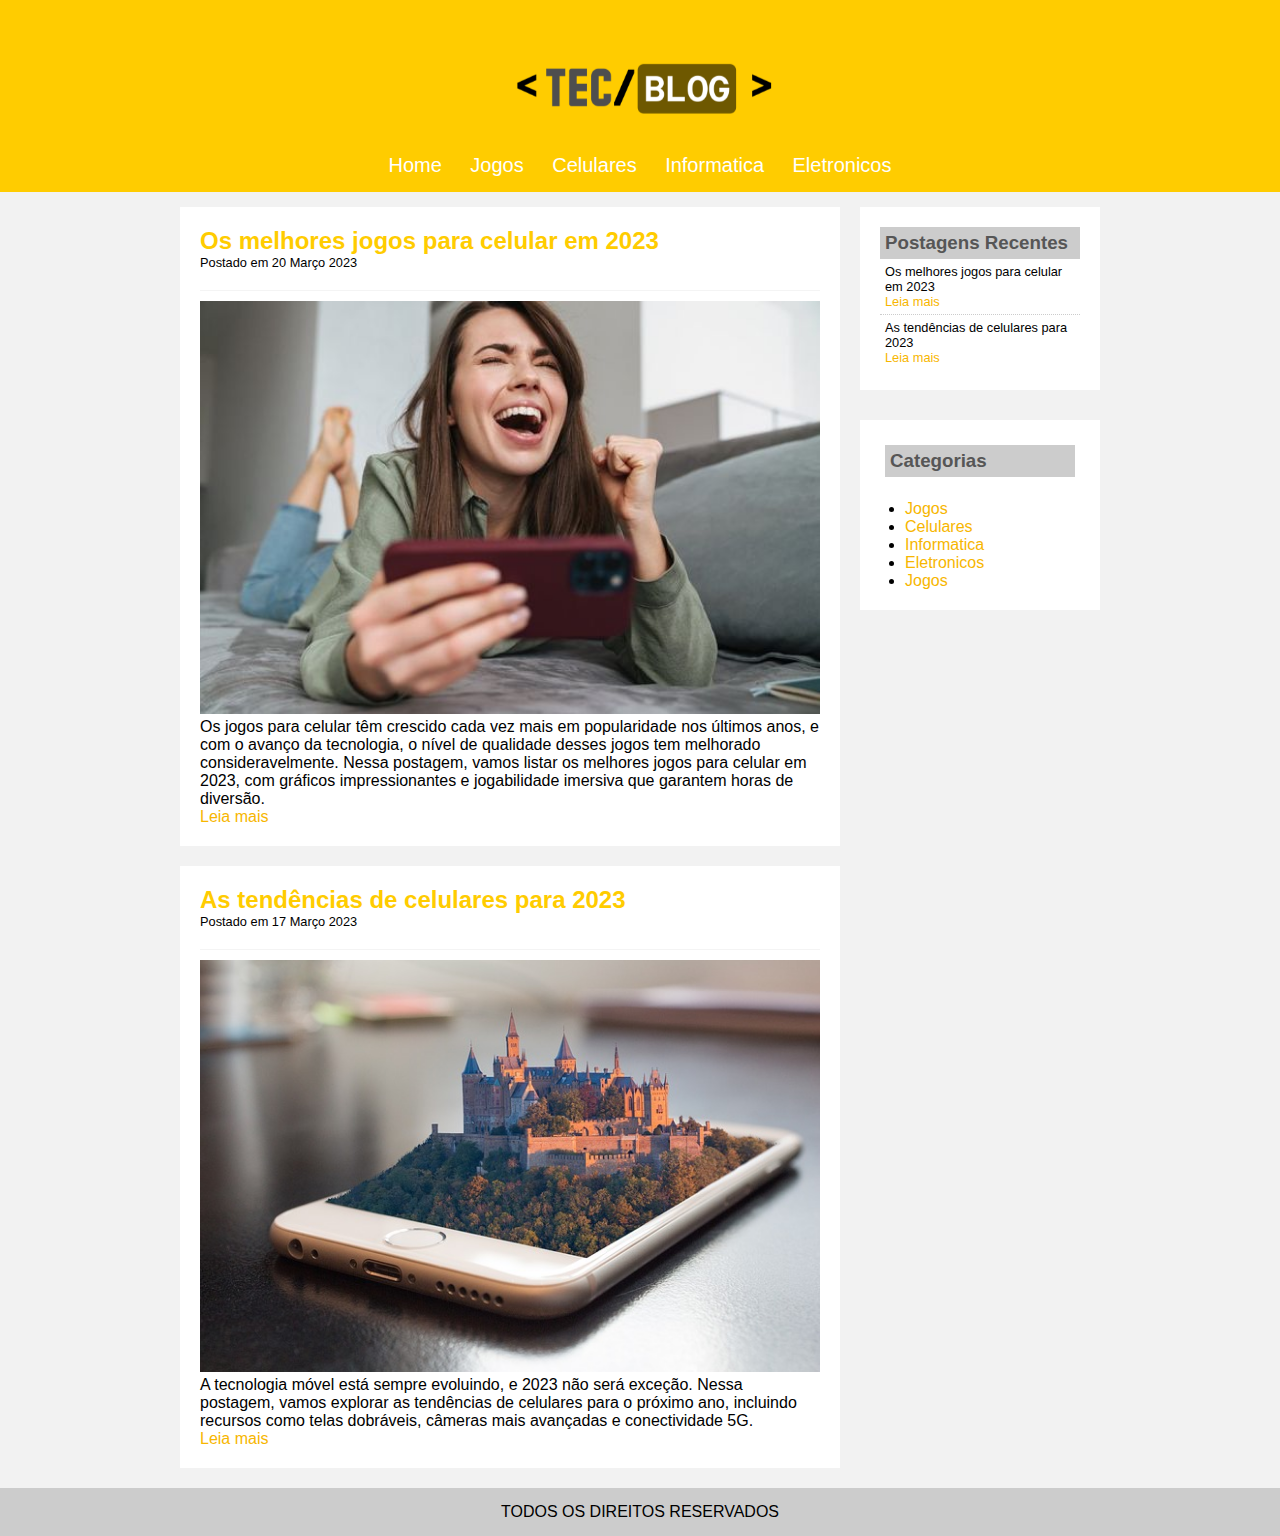
<file: index.html>
<!DOCTYPE html>
<html>
<head>
	<meta charset="utf-8">
	<meta name="viewport" content="width=device-width, initial-scale=1">
	<title>TecBlog - O seu Blog de Tecnologia</title>
	<link rel="stylesheet" type="text/css" href="css/estilo.css">
</head>
<body>

<!--CABECALHO-->
	<div class="area-cabecalho">

		<div class="area-logo">
			<img src="imagens/logop.png" width="350px">
		</div>

		<div class="area-menu">
			<a href="index.html">Home</a>
			<a href="jogos.html">Jogos</a>
			<a href="celulares.html">Celulares</a>
			<a href="informatica.html">Informatica</a>
			<a href="eletronicos.html">Eletronicos</a>
		</div>
		


	</div>
<!--FIM CABECALHO-->

<!-- Conteudo -->

	<div class="area-principal">

		<div class="area-postagens">
			
			<div class="postagem">
				<h2>Os melhores jogos para celular em 2023</h2>
				<span class="data-postagem">Postado em 20 Março 2023</span>
				<img src="imagens/imagem4.jpg" width="620px">
				<p>Os jogos para celular têm crescido cada vez mais em popularidade nos últimos anos, e com o avanço da tecnologia, o nível de qualidade desses jogos tem melhorado consideravelmente. Nessa postagem, vamos listar os melhores jogos para celular em 2023, com gráficos impressionantes e jogabilidade imersiva que garantem horas de diversão.
				</p>
				<a href="">Leia mais</a>	
			</div>
		<!--fechamento postagem 1-->

		<div class="postagem2">
				<h2>As tendências de celulares para 2023</h2>
				<span class="data-postagem">Postado em 17 Março 2023</span>
				<img src="imagens/imagem3.jpg" width="620px">
				<p>A tecnologia móvel está sempre evoluindo, e 2023 não será exceção. Nessa postagem, vamos explorar as tendências de celulares para o próximo ano, incluindo recursos como telas dobráveis, câmeras mais avançadas e conectividade 5G.
				</p>
				<a href="">Leia mais</a>	
		</div>
		<!--fechamento postagem 2-->

	</div> <!--FECHAMENTO AREA PRINCIPAL-->

		<div class="area-lateral">

		<div class="conteudo-lateral">
			<h3>Postagens Recentes</h3>
			<div class="postagem-lateral">
				<p> Os melhores jogos para celular em 2023 </p>
				<a href="">Leia mais</a>
			</div>

			<div class="postagem-lateral" style="border-bottom: none;">
				<p> As tendências de celulares para 2023 </p>
				<a href="">Leia mais</a>
			</div>
		</div>
		<!--Menu lateral-->
		<div class="conteudo-lateral">

			<div class="categorias">
			<h3>Categorias</h3><br>
			<ul>
				<li><a href="">Jogos</a></li>
				<li><a href="">Celulares</a></li>
				<li><a href="">Informatica</a></li>
				<li><a href="">Eletronicos</a></li>
				<li><a href="">Jogos</a></li>
			</ul> </div>

			</div>

		</div>

	</div>

<!-- Rodape -->

		<div class="rodape">
			TODOS OS DIREITOS RESERVADOS
		</div>


	</div>

<!-- Fim Conteudo -->


</body>
</html>
</file>
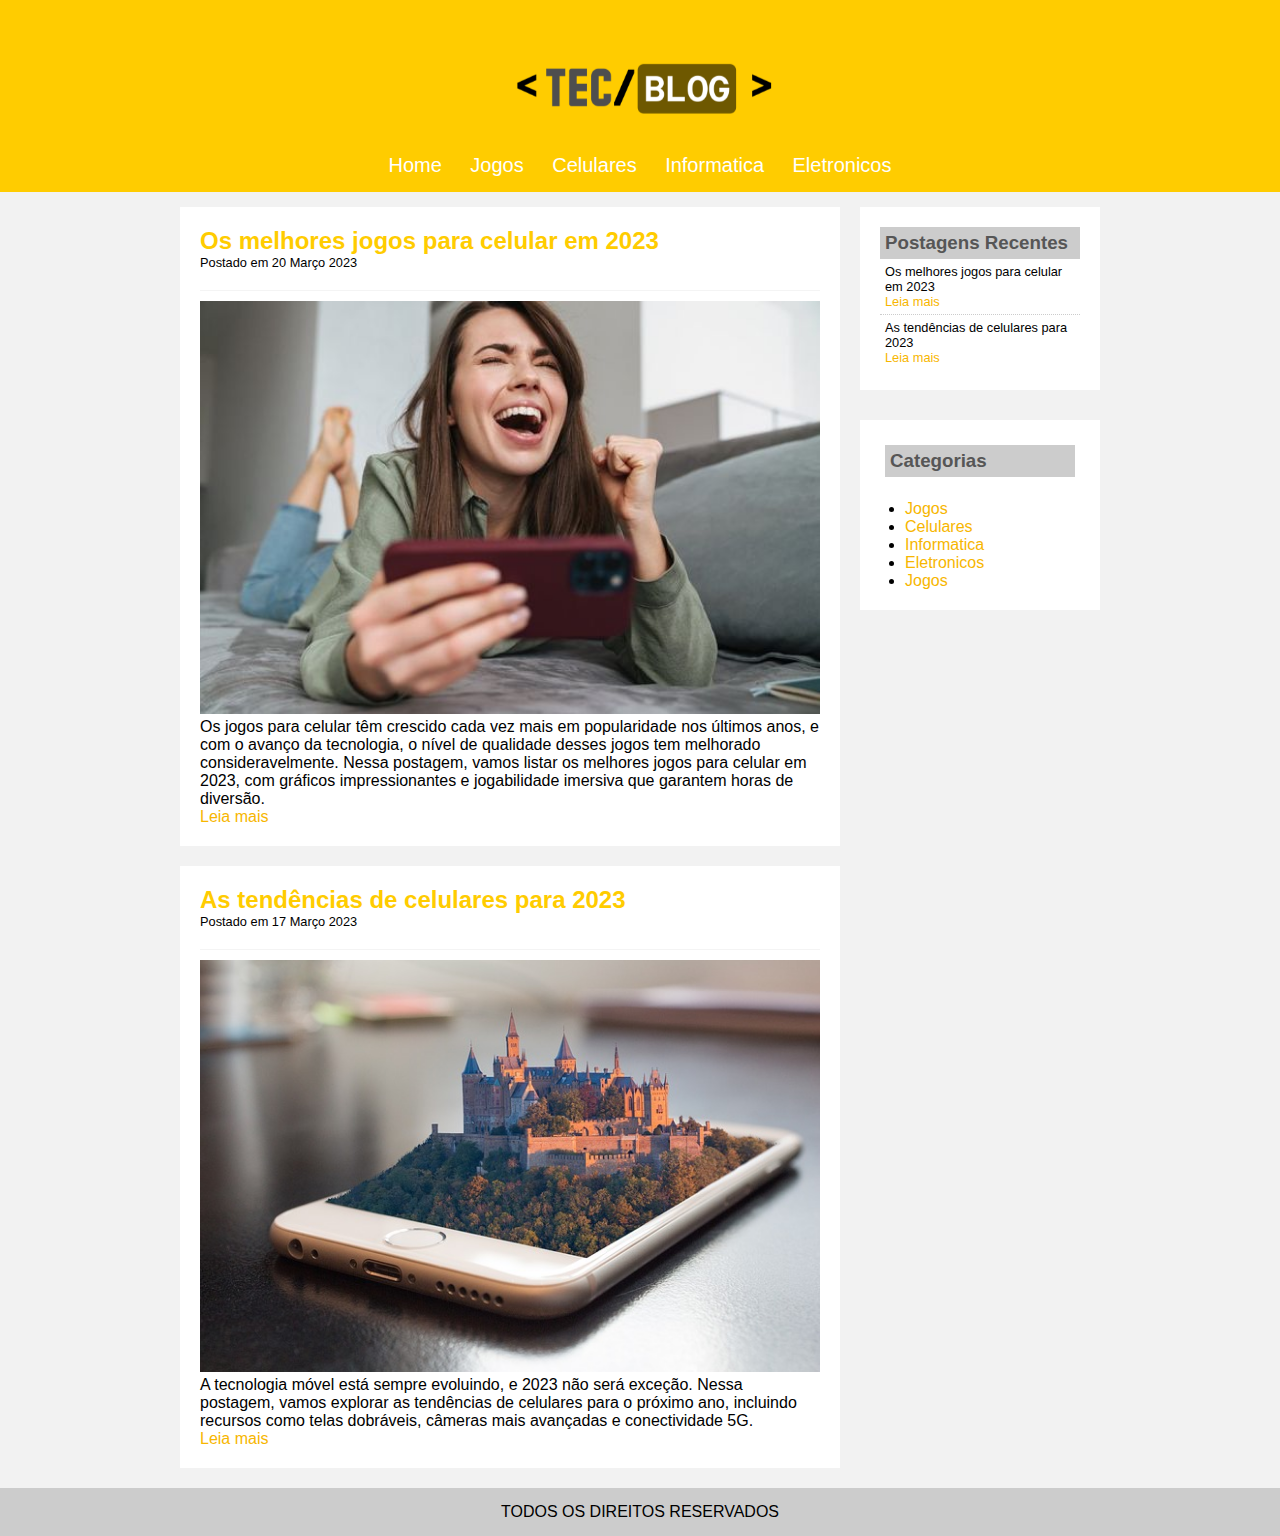
<file: celulares.html>
<!DOCTYPE html>
<html>
<head>
	<meta charset="utf-8">
	<meta name="viewport" content="width=device-width, initial-scale=1">
	<title>Celulares</title>
	<link rel="stylesheet" type="text/css" href="css/estilo.css">
</head>
<body>

<!--CABECALHO-->
	<div class="area-cabecalho">

		<div class="area-logo">
			<img src="imagens/logop.png" width="350px">
		</div>

		<div class="area-menu">
			<a href="index.html">Home</a>
			<a href="jogos.html">Jogos</a>
			<a href="celulares.html">Celulares</a>
			<a href="informatica.html">Informatica</a>
			<a href="eletronicos.html">Eletronicos</a>
		</div>
		


	</div>
<!--FIM CABECALHO-->

<!-- Conteudo -->

	<div class="area-principal">

		<div class="area-postagens">
			
			<div class="postagem">
				<h2>Os melhores jogos para celular em 2023</h2>
				<span class="data-postagem">Postado em 20 Março 2023</span>
				<img src="imagens/imagem4.jpg" width="620px">
				<p>Os jogos para celular têm crescido cada vez mais em popularidade nos últimos anos, e com o avanço da tecnologia, o nível de qualidade desses jogos tem melhorado consideravelmente. Nessa postagem, vamos listar os melhores jogos para celular em 2023, com gráficos impressionantes e jogabilidade imersiva que garantem horas de diversão.
				</p>
				<a href="">Leia mais</a>	
			</div>
		<!--fechamento postagem 1-->

		<div class="postagem2">
				<h2>As tendências de celulares para 2023</h2>
				<span class="data-postagem">Postado em 17 Março 2023</span>
				<img src="imagens/imagem3.jpg" width="620px">
				<p>A tecnologia móvel está sempre evoluindo, e 2023 não será exceção. Nessa postagem, vamos explorar as tendências de celulares para o próximo ano, incluindo recursos como telas dobráveis, câmeras mais avançadas e conectividade 5G.
				</p>
				<a href="">Leia mais</a>	
		</div>
		<!--fechamento postagem 2-->

	</div> <!--FECHAMENTO AREA PRINCIPAL-->

		<div class="area-lateral">

		<div class="conteudo-lateral">
			<h3>Postagens Recentes</h3>
			<div class="postagem-lateral">
				<p> Os melhores jogos para celular em 2023 </p>
				<a href="">Leia mais</a>
			</div>

			<div class="postagem-lateral" style="border-bottom: none;">
				<p> As tendências de celulares para 2023 </p>
				<a href="">Leia mais</a>
			</div>
		</div>

		<div class="conteudo-lateral">
			<div class="categorias">
			<h3>Categorias</h3><br>
			<ul>
				<li><a href="">Jogos</a></li>
				<li><a href="">Celulares</a></li>
				<li><a href="">Informatica</a></li>
				<li><a href="">Eletronicos</a></li>
				<li><a href="">Jogos</a></li>
			</ul> </div>

			</div>

		</div>

	</div>

<!-- Rodape -->

		<div class="rodape">
			TODOS OS DIREITOS RESERVADOS
		</div>


	</div>

<!-- Fim Conteudo -->


</body>
</html>
</file>
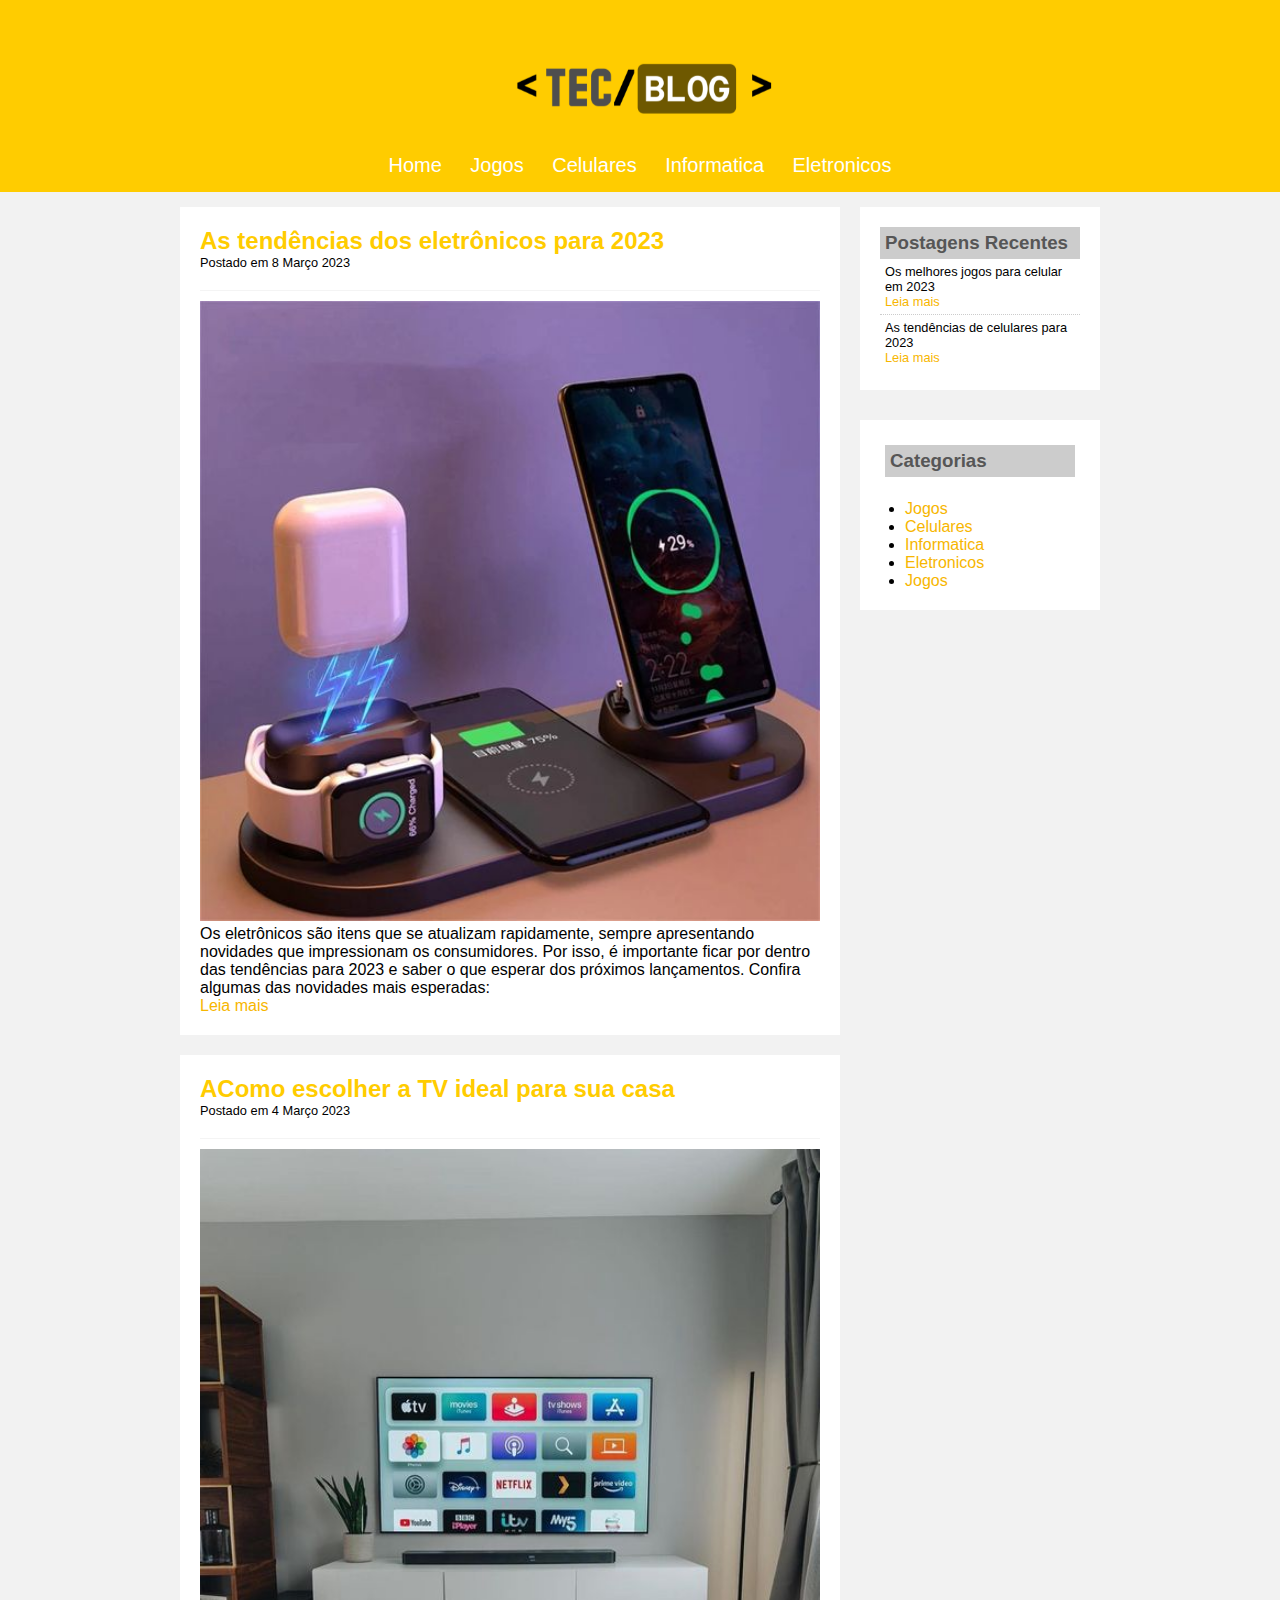
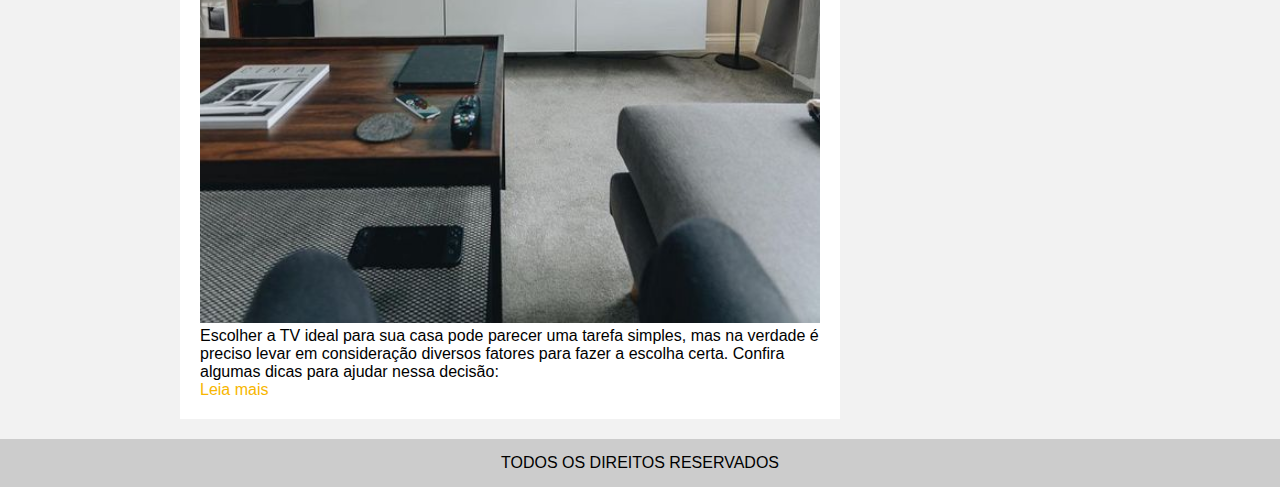
<file: eletronicos.html>
<!DOCTYPE html>
<html>
<head>
	<meta charset="utf-8">
	<meta name="viewport" content="width=device-width, initial-scale=1">
	<title>Eletronicos</title>
	<link rel="stylesheet" type="text/css" href="css/estilo.css">
</head>
<body>

<!--CABECALHO-->
	<div class="area-cabecalho">

		<div class="area-logo">
			<img src="imagens/logop.png" width="350px">
		</div>

		<div class="area-menu">
			<a href="index.html">Home</a>
			<a href="jogos.html">Jogos</a>
			<a href="celulares.html">Celulares</a>
			<a href="informatica.html">Informatica</a>
			<a href="eletronicos.html">Eletronicos</a>
		</div>
		


	</div>
<!--FIM CABECALHO-->

<!-- Conteudo -->

	<div class="area-principal">

		<div class="area-postagens">
			
			<div class="postagem">
				<h2>As tendências dos eletrônicos para 2023</h2>
				<span class="data-postagem">Postado em 8 Março 2023</span>
				<img src="imagens/eletronicos1.jpg" width="620px">
				<p>Os eletrônicos são itens que se atualizam rapidamente, sempre apresentando novidades que impressionam os consumidores. Por isso, é importante ficar por dentro das tendências para 2023 e saber o que esperar dos próximos lançamentos. Confira algumas das novidades mais esperadas:
				</p>
				<a href="">Leia mais</a>	
			</div>
		<!--fechamento postagem 1-->

		<div class="postagem2">
				<h2>AComo escolher a TV ideal para sua casa</h2>
				<span class="data-postagem">Postado em 4 Março 2023</span>
				<img src="imagens/eletronicos2.jpg" width="620px">
				<p>Escolher a TV ideal para sua casa pode parecer uma tarefa simples, mas na verdade é preciso levar em consideração diversos fatores para fazer a escolha certa. Confira algumas dicas para ajudar nessa decisão:
				</p>
				<a href="">Leia mais</a>	
		</div>
		<!--fechamento postagem 2-->

	</div> <!--FECHAMENTO AREA PRINCIPAL-->

		<div class="area-lateral">

		<div class="conteudo-lateral">
			<h3>Postagens Recentes</h3>
			<div class="postagem-lateral">
				<p> Os melhores jogos para celular em 2023 </p>
				<a href="">Leia mais</a>
			</div>

			<div class="postagem-lateral" style="border-bottom: none;">
				<p> As tendências de celulares para 2023 </p>
				<a href="">Leia mais</a>
			</div>
		</div>

		<div class="conteudo-lateral">
			<div class="categorias">
			<h3>Categorias</h3><br>
			<ul>
				<li><a href="">Jogos</a></li>
				<li><a href="">Celulares</a></li>
				<li><a href="">Informatica</a></li>
				<li><a href="">Eletronicos</a></li>
				<li><a href="">Jogos</a></li>
			</ul> </div>

			</div>

		</div>

	</div>

<!-- Rodape -->

		<div class="rodape">
			TODOS OS DIREITOS RESERVADOS
		</div>


	</div>

<!-- Fim Conteudo -->


</body>
</html>
</file>
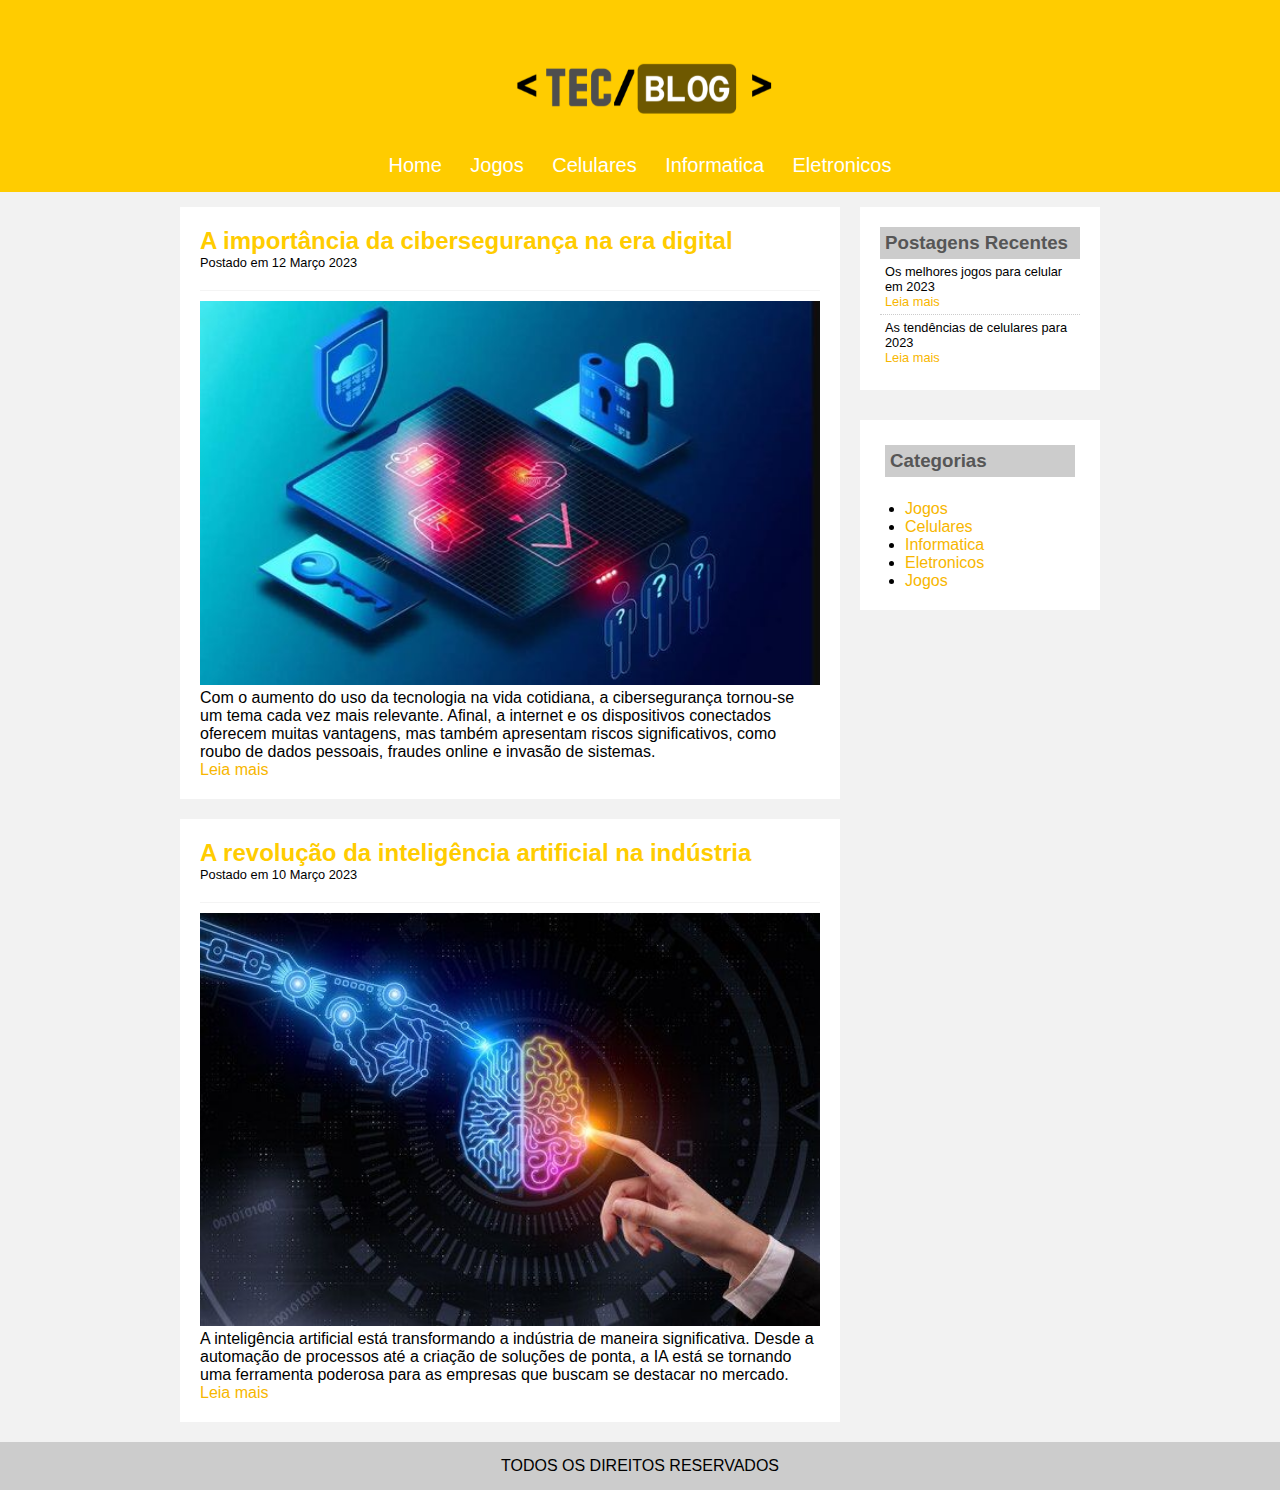
<file: informatica.html>
<!DOCTYPE html>
<html>
<head>
	<meta charset="utf-8">
	<meta name="viewport" content="width=device-width, initial-scale=1">
	<title>Informatica</title>
	<link rel="stylesheet" type="text/css" href="css/estilo.css">
</head>
<body>

<!--CABECALHO-->
	<div class="area-cabecalho">

		<div class="area-logo">
			<img src="imagens/logop.png" width="350px">
		</div>

		<div class="area-menu">
			<a href="index.html">Home</a>
			<a href="jogos.html">Jogos</a>
			<a href="celulares.html">Celulares</a>
			<a href="informatica.html">Informatica</a>
			<a href="eletronicos.html">Eletronicos</a>
		</div>
		


	</div>
<!--FIM CABECALHO-->

<!-- Conteudo -->

	<div class="area-principal">

		<div class="area-postagens">
			
			<div class="postagem">
				<h2>A importância da cibersegurança na era digital</h2>
				<span class="data-postagem">Postado em 12 Março 2023</span>
				<img src="imagens/informatica1.jpg" width="620px">
				<p>Com o aumento do uso da tecnologia na vida cotidiana, a cibersegurança tornou-se um tema cada vez mais relevante. Afinal, a internet e os dispositivos conectados oferecem muitas vantagens, mas também apresentam riscos significativos, como roubo de dados pessoais, fraudes online e invasão de sistemas.
				</p>
				<a href="">Leia mais</a>	
			</div>
		<!--fechamento postagem 1-->

		<div class="postagem2">
				<h2>A revolução da inteligência artificial na indústria</h2>
				<span class="data-postagem">Postado em 10 Março 2023</span>
				<img src="imagens/informatica2.jpg" width="620px">
				<p>A inteligência artificial está transformando a indústria de maneira significativa. Desde a automação de processos até a criação de soluções de ponta, a IA está se tornando uma ferramenta poderosa para as empresas que buscam se destacar no mercado.
				</p>
				<a href="">Leia mais</a>	
		</div>
		<!--fechamento postagem 2-->

	</div> <!--FECHAMENTO AREA PRINCIPAL-->

		<div class="area-lateral">

		<div class="conteudo-lateral">
			<h3>Postagens Recentes</h3>
			<div class="postagem-lateral">
				<p> Os melhores jogos para celular em 2023 </p>
				<a href="">Leia mais</a>
			</div>

			<div class="postagem-lateral" style="border-bottom: none;">
				<p> As tendências de celulares para 2023 </p>
				<a href="">Leia mais</a>
			</div>
		</div>

		<div class="conteudo-lateral">
			<div class="categorias">
			<h3>Categorias</h3><br>
			<ul>
				<li><a href="">Jogos</a></li>
				<li><a href="">Celulares</a></li>
				<li><a href="">Informatica</a></li>
				<li><a href="">Eletronicos</a></li>
				<li><a href="">Jogos</a></li>
			</ul> </div>

			</div>

		</div>

	</div>

<!-- Rodape -->

		<div class="rodape">
			TODOS OS DIREITOS RESERVADOS
		</div>


	</div>

<!-- Fim Conteudo -->


</body>
</html>
</file>
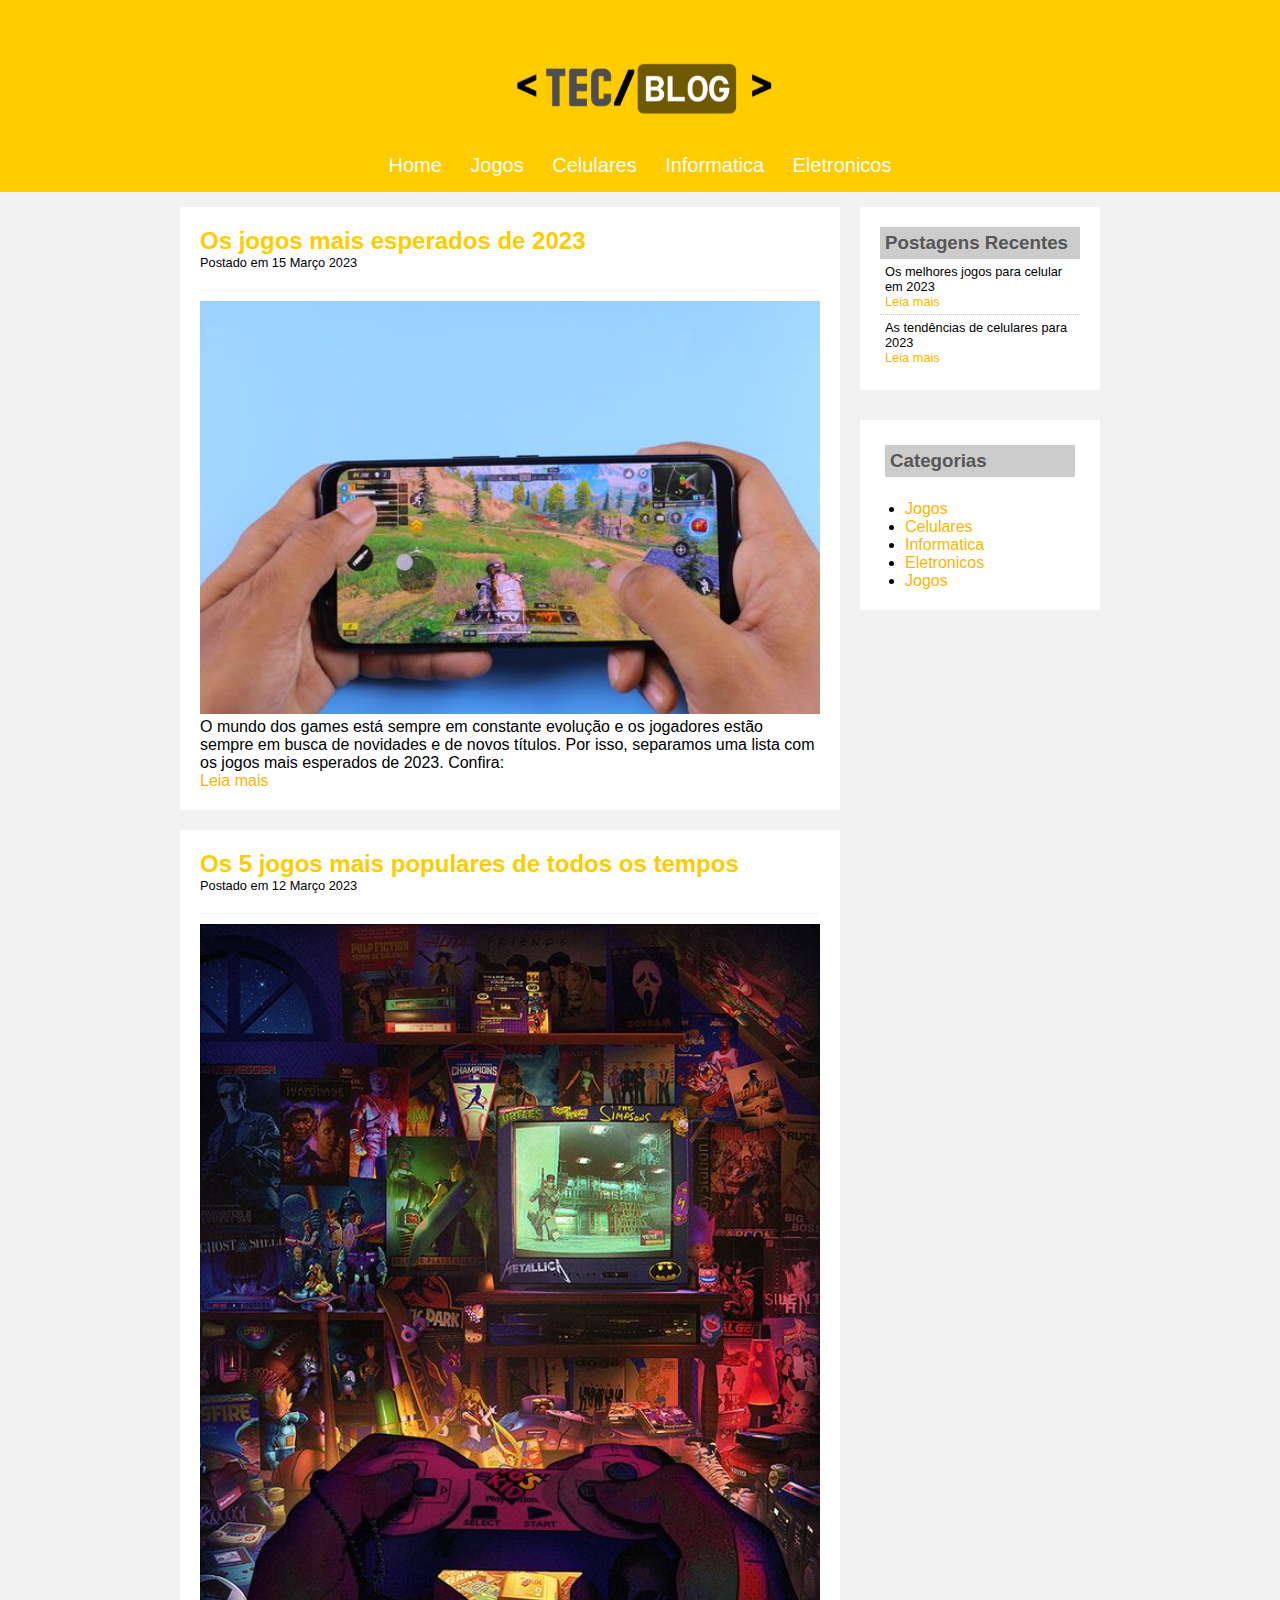
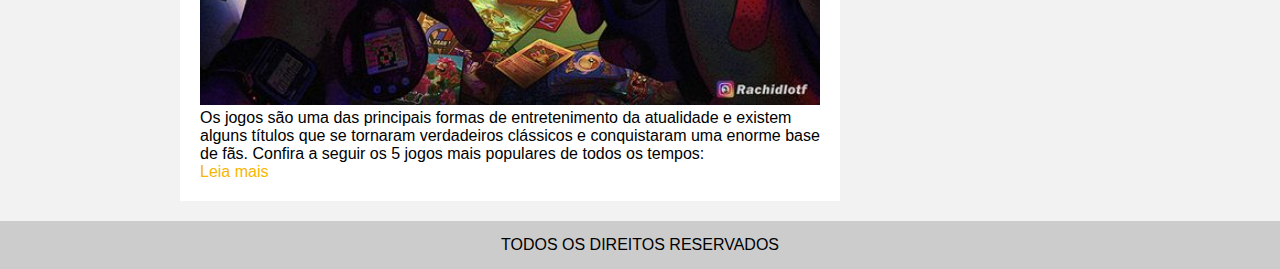
<file: jogos.html>
<!DOCTYPE html>
<html>
<head>
	<meta charset="utf-8">
	<meta name="viewport" content="width=device-width, initial-scale=1">
	<title>Jogos</title>
	<link rel="stylesheet" type="text/css" href="css/estilo.css">
</head>
<body>

<!--CABECALHO-->
	<div class="area-cabecalho">

		<div class="area-logo">
			<img src="imagens/logop.png" width="350px">
		</div>

		<div class="area-menu">
			<a href="index.html">Home</a>
			<a href="jogos.html">Jogos</a>
			<a href="celulares.html">Celulares</a>
			<a href="informatica.html">Informatica</a>
			<a href="eletronicos.html">Eletronicos</a>
		</div>
		


	</div>
<!--FIM CABECALHO-->

<!-- Conteudo -->

	<div class="area-principal">

		<div class="area-postagens">
			
			<div class="postagem">
				<h2>Os jogos mais esperados de 2023</h2>
				<span class="data-postagem">Postado em 15 Março 2023</span>
				<img src="imagens/jogos1.jpg" width="620px">
				<p>O mundo dos games está sempre em constante evolução e os jogadores estão sempre em busca de novidades e de novos títulos. Por isso, separamos uma lista com os jogos mais esperados de 2023. Confira:
				</p>
				<a href="">Leia mais</a>	
			</div>
		<!--fechamento postagem 1-->

		<div class="postagem">
				<h2>Os 5 jogos mais populares de todos os tempos</h2>
				<span class="data-postagem">Postado em 12 Março 2023</span>
				<img src="imagens/jogos2.jpg" width="620px">
				<p>Os jogos são uma das principais formas de entretenimento da atualidade e existem alguns títulos que se tornaram verdadeiros clássicos e conquistaram uma enorme base de fãs. Confira a seguir os 5 jogos mais populares de todos os tempos:
				</p>
				<a href="">Leia mais</a>	
		</div>
		<!--fechamento postagem 2-->

	</div> <!--FECHAMENTO AREA PRINCIPAL-->

		<div class="area-lateral">

		<div class="conteudo-lateral">
			<h3>Postagens Recentes</h3>
			<div class="postagem-lateral">
				<p> Os melhores jogos para celular em 2023 </p>
				<a href="">Leia mais</a>
			</div>

			<div class="postagem-lateral" style="border-bottom: none;">
				<p> As tendências de celulares para 2023 </p>
				<a href="">Leia mais</a>
			</div>
		</div>

		<div class="conteudo-lateral">
			<div class="categorias">
			<h3>Categorias</h3><br>
			<ul>
				<li><a href="">Jogos</a></li>
				<li><a href="">Celulares</a></li>
				<li><a href="">Informatica</a></li>
				<li><a href="">Eletronicos</a></li>
				<li><a href="">Jogos</a></li>
			</ul> </div>

			</div>

		</div>

	</div>

<!-- Rodape -->

		<div class="rodape">
			TODOS OS DIREITOS RESERVADOS
		</div>


	</div>

<!-- Fim Conteudo -->


</body>
</html>
</file>
<file: css/estilo.css>
/*Limpar formatacoes padrao*/
* {
	margin: 0;
	padding: 0;
}

body {
	font-size: 1em;
	font-family: "Trebuchet MS", Helvetica, sans-serif;
	background:  #f2f2f2
;
}

/*
*** LAYOUT ***
*/

.area-cabecalho {
	background-color: #ffcc00;
	padding: 15px;
	text-align: center;
}

.area-logo, #area-menu {
	padding: 10px;
}

.area-principal {
	width: 920px;
	margin: 0 auto;
	padding: 15px;
}
.area-lateral {
	width: 240px;
	float: right;
}

.area-postagens {
	width: 660px;
	float: left;
}

.postagem {
	padding: 20px;
	margin-bottom: 20px;
	background: white;
}

.postagem2 {
	padding: 20px;
	margin-bottom: 20px;
	background: white;
}

.postagem-lateral {
	font-size: 0.8em;
	padding: 5px;
	border-bottom: 1px dotted #CCC;
}

.conteudo-lateral {
	background: white;
	padding: 20px;
	margin-bottom: 30px;
}

.rodape {
	clear: both;
	text-align: center;
	padding: 15px;
	background: #CCC;
}

.categorias {
	background: white;
	padding: 5px;
	margin-bottom: 90px;
}

ul {
	padding: 5px 20px;
	float: left;
	
}

/*
*** FORMATACAO DO MENU ***
*/

a {
	text-decoration: none;
	
}

a:link, a:visited{
	color: #f7b600 ;
}

a:hover {
	text-decoration: underline;
} 

.area-cabecalho a:link, .area-cabecalho a:visited{
	color: white ;
	padding: 8px 12px;
	font-size: 20px;
}

.area-cabecalho a:hover {
	color: #ffcc00;
	background-color: white;
	text-decoration: none;
} 

/*
*** FORMATACAO EM GERAL ***
*/

h2 {
	color: #ffcc00;
}

h3 {
	color: #565656;
	background: #CCC;
	padding: 5px;

}

.data-postagem {
	font-size: 0.8em;
	border-bottom: 1px solid #f4f4f4;
	padding-bottom: 20px;
	margin-bottom: 10px;
	display: block;
}
</file>
